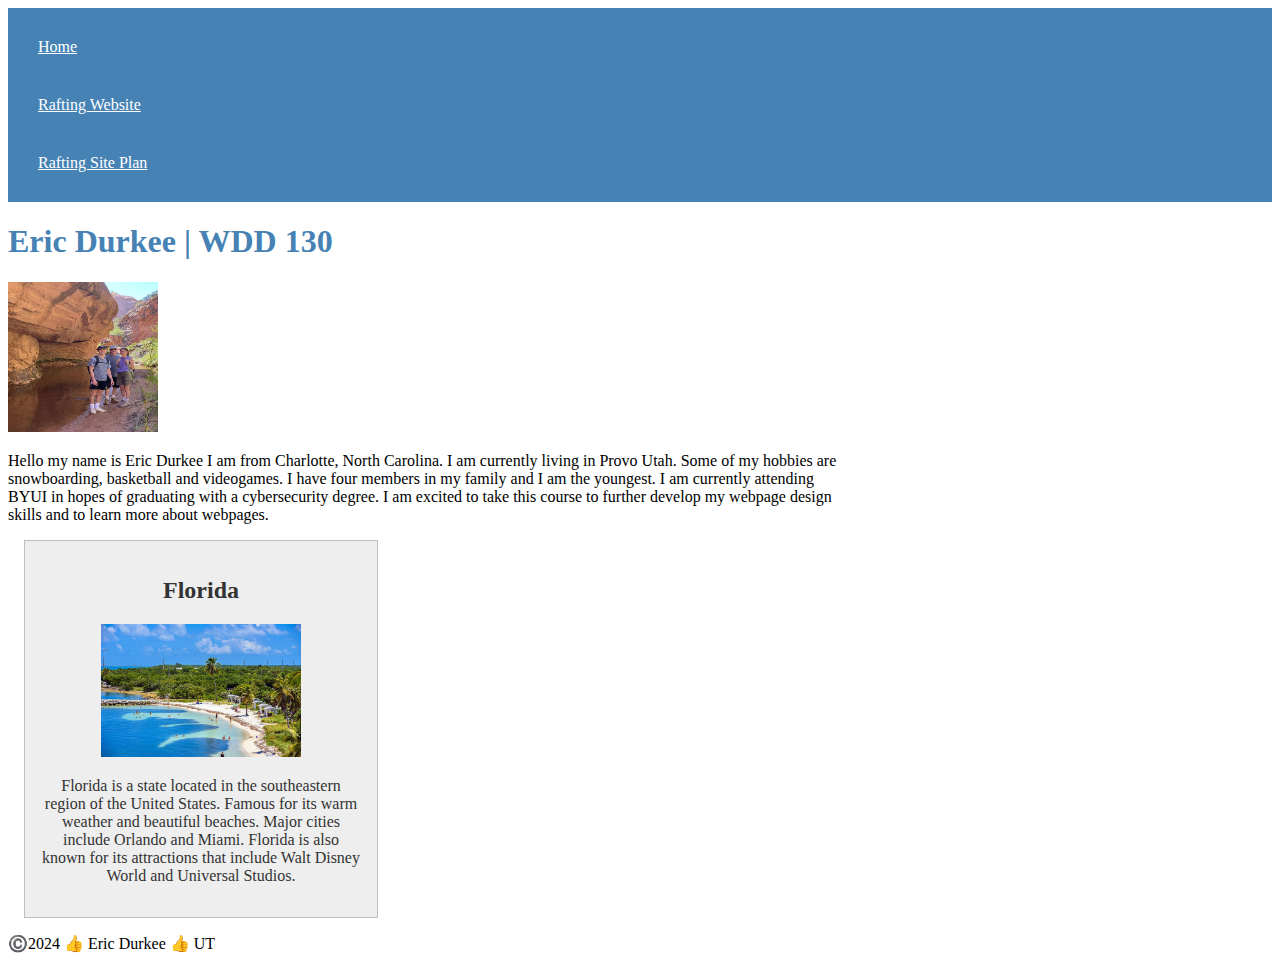
<file: index.html>
<!DOCTYPE html>
<html lang="en-US">
    <head>
       <meta charset="utf-8">
       <meta name="viewport" content="width=device-width,initial-scale=1.0">
       <title>Eric Durkee | WDD 130</title>
       <meta name="description" content="Eric Durkee, WDD 130, Rafting Website.">
       <meta name="author" content="Eric Durkee">
       <link rel="stylesheet" href="styles/styles.css">     
    </head>
    <body>
        <header>
            <nav>
                <a href="#">Home</a>
                <a href="wwr/">Rafting Website</a>
                <a href="wwr/about.html">Rafting Site Plan</a>
            </nav>
        </header>
        <main>
            <h1>Eric Durkee | WDD 130</h1>
            <img src="images/profile.jpg" alt="Hello, my name is Eric Durkee" width="200">
            <p>Hello my name is Eric Durkee I am from Charlotte, North Carolina. I am currently living in Provo Utah. Some of my hobbies are snowboarding, basketball and videogames. I have four members in my family and I am the youngest. I am currently attending BYUI in hopes of graduating with a cybersecurity degree. I am excited to take this course to further develop my webpage design skills and to learn more about webpages.</p>
        </main>
        <aside>
            <h2>Florida</h2>
            <img src="images/florida.jpg" alt="Florida">
            <p>Florida is a state located in the southeastern region of the United States. Famous for its warm weather and beautiful beaches. Major cities include Orlando and Miami. Florida is also known for its attractions that include Walt Disney World and Universal Studios.</p>
        </aside>
        <footer>
            <p>©️2024 👍 Eric Durkee 👍 UT</p>
        </footer>
    </body>
</html>
</file>
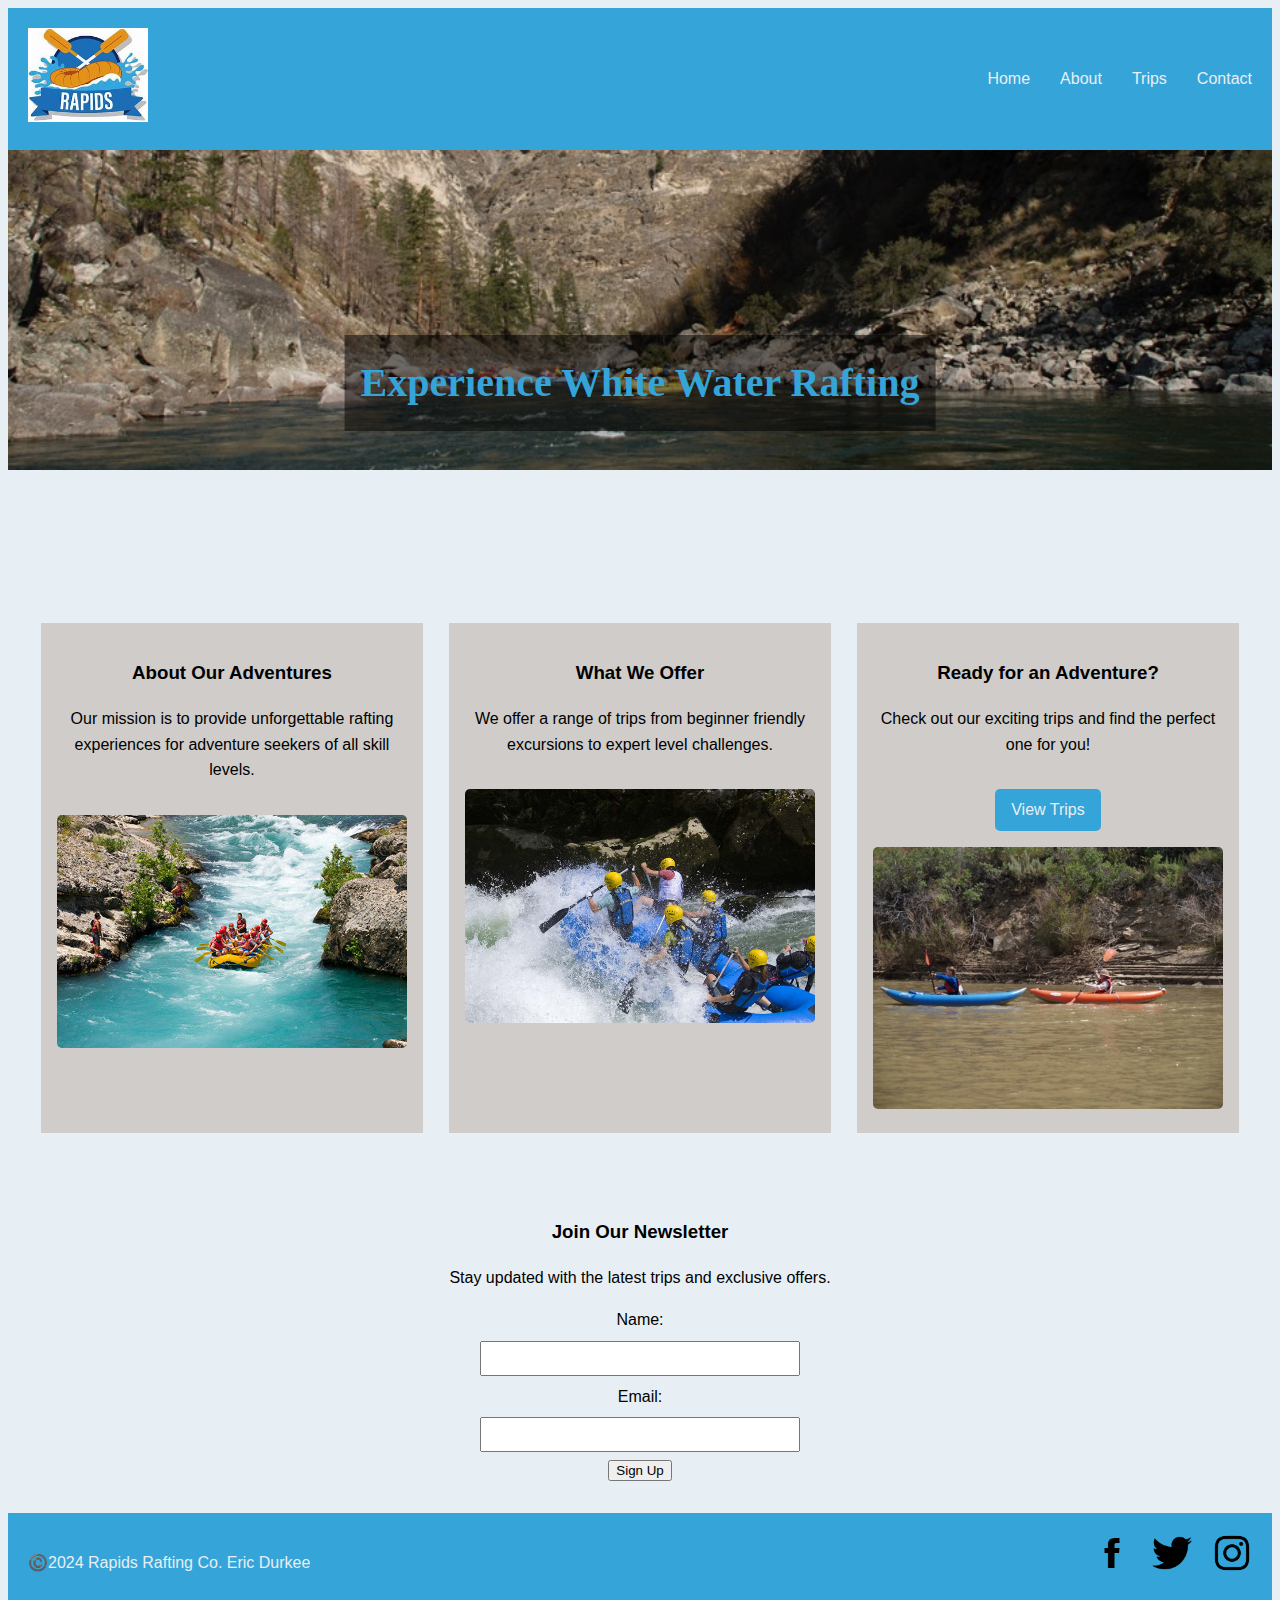
<file: wwr/index.html>
<!DOCTYPE html>
<html lang="en-US">
    <head>
       <meta charset="utf-8">
       <meta name="viewport" content="width=device-width,initial-scale=1.0">
       <meta name="description" content="This page will provide the user a home page to learn more about my company.">
       <meta name="author" content= "Eric Durkee">
       <title>Home Page Rapids Rafting Co.</title>
       <link rel="stylesheet" href="styles/rafting.css">
    </head>
    <body>
        <header>
            <div class="logo">
                <img src="images/logo.jpeg" alt="logo">
            </div>  
            <nav>
                <ul>
                    <li><a href="index.html">Home</a></li>
                    <li><a href="about.html">About</a></li>
                    <li><a href="trips.html">Trips</a></li>
                    <li><a href="contact.html">Contact</a></li>
                </ul>
            </nav>
        </header>

        <section class="hero">
            <img src="images/homepagehero.jpg" alt="White water rafting" class="hero-image">
            <h2>Experience White Water Rafting</h2>
        </section>

        <main class="content-grid">
            <div class="about">
                <h3>About Our Adventures</h3>
                <p>Our mission is to provide unforgettable rafting experiences for adventure seekers of all skill levels.</p>
                <img src="images/rafting1.jpg" alt="Rafting adventure">
            </div>
            
            <div class="offerings">
                <h3>What We Offer</h3>
                <p>We offer a range of trips from beginner friendly excursions to expert level challenges.</p>
                <img src="images/rafting2.jpg" alt="Rafting on rivers">
            </div>

            <div class="cta">
                <h3>Ready for an Adventure?</h3>
                <p>Check out our exciting trips and find the perfect one for you!</p>
                <a href="trips.html" class="cta-button">View Trips</a>
                <img src="images/rafting3.jpg" alt="Rafting Adventure">
            </div>
        </main>
    
        <section class="newsletter">
            <h3>Join Our Newsletter</h3>
            <p>Stay updated with the latest trips and exclusive offers.</p>
            <form action="#" method="post">
                <label for="name">Name:</label>
                <input type="text" id="name" name="name" required>
                <label for="email">Email:</label>
                <input type="email" id="email" name="email" required>
                <button type="submit">Sign Up</button>
            </form>
        </section>

        <footer>
            <p>©️2024 Rapids Rafting Co. Eric Durkee</p>
            <nav class="sociallinks">
                <a href="https://facebook.com">
                    <img src="images/facebooklogo.png" alt="facebook">
                </a>
                <a href="https://twitter.com">
                    <img src="images/twitterlogo.png" alt="twitter">
                </a>
                <a href="https://instagram.com">
                    <img src="images/instagramlogo.png" alt="instagram">
                </a>
            </nav>

        </footer>

    </body>

</html>
</file>
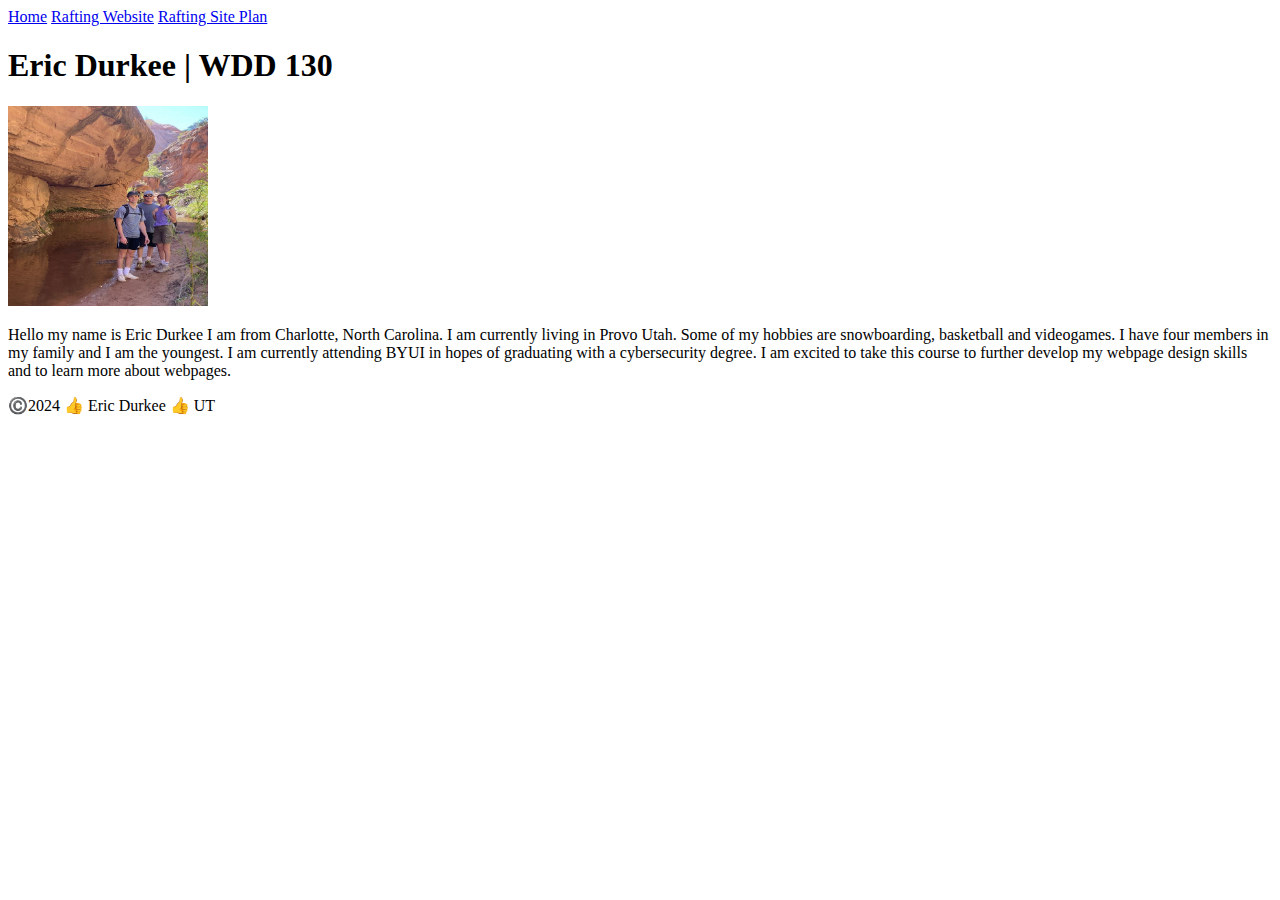
<file: indexx.html>
<!DOCTYPE html>
<html lang="en-US">
    <head>
       <meta charset="utf-8">
       <meta name="viewport" content="width=device-width,initial-scale=1.0">
       <title>Eric Durkee | WDD 130</title>     
    </head>
    <body>
        <header>
            <nav>
                <a href="#">Home</a>
                <a href="wwr/">Rafting Website</a>
                <a href="wwr/site-plan-rafting.html">Rafting Site Plan</a>
            </nav>
        </header>
        <main>
            <h1>Eric Durkee | WDD 130</h1>
            <img src="images/profile.jpg" alt="Hello, my name is Eric Durkee" width="200">
            <p>Hello my name is Eric Durkee I am from Charlotte, North Carolina. I am currently living in Provo Utah. Some of my hobbies are snowboarding, basketball and videogames. I have four members in my family and I am the youngest. I am currently attending BYUI in hopes of graduating with a cybersecurity degree. I am excited to take this course to further develop my webpage design skills and to learn more about webpages.</p>
        </main>
        <footer>
            <p>©️2024 👍 Eric Durkee 👍 UT</p>
        </footer>
    </body>
</html>
</file>
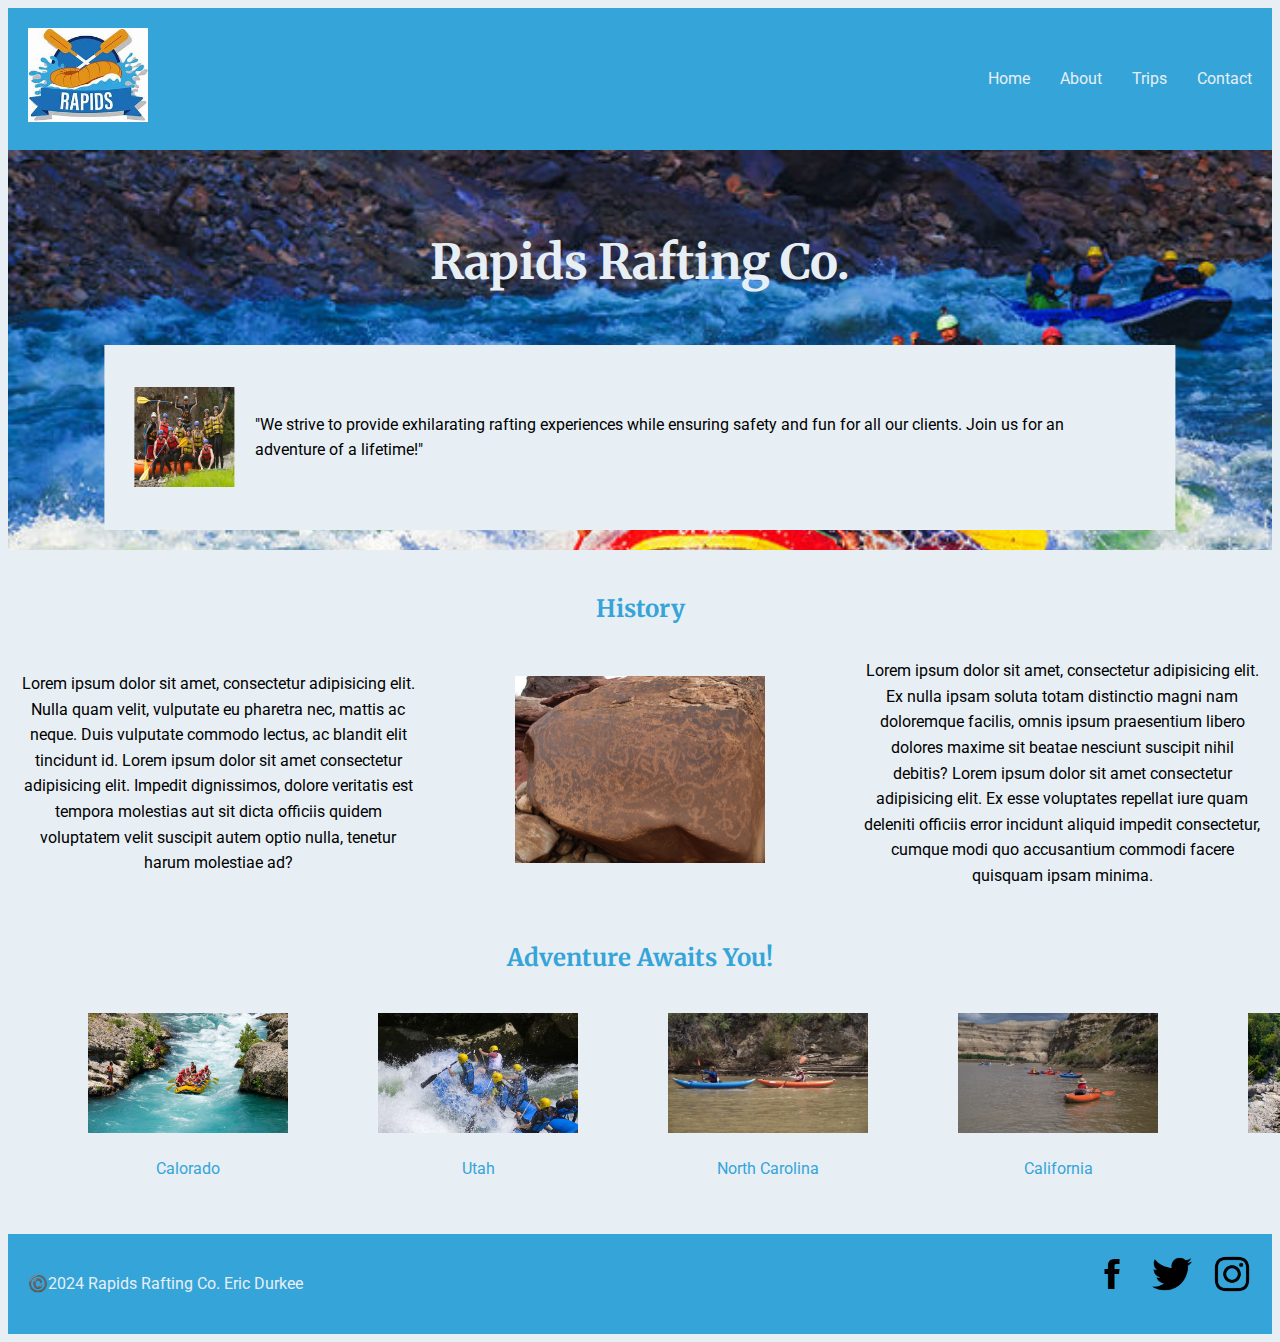
<file: wwr/about.html>
<!DOCTYPE html>
<html lang="en-US">
    <head>
       <meta charset="utf-8">
       <meta name="viewport" content="width=device-width,initial-scale=1.0">
       <meta name="description" content="This page will provide the user an about us page to learn more about my company.">
       <meta name="author" content= "Eric Durkee">
       <title>Rapids Rafting Co. About Us Page</title>
       <link rel="preconnect" href="https://fonts.googleapis.com">
       <link rel="preconnect" href="https://fonts.gstatic.com" crossorigin>
       <link href="https://fonts.googleapis.com/css2?family=Merriweather:wght@400;700&family=Roboto:wght@400;700&display=swap" rel="stylesheet">
       <link rel="stylesheet" href="styles/rafting.css">
    </head>
    <body>

        <header>
            <div class="logo">
                <img src="images/logo.jpeg" alt="logo">
            </div>  
            <nav>
                <ul>
                    <li><a href="index.html">Home</a></li>
                    <li><a href="about.html">About</a></li>
                    <li><a href="trips.html">Trips</a></li>
                    <li><a href="contact.html">Contact</a></li>
                </ul>
            </nav>
        </header>

        <main>
            <div class="hero">
                <img src="images/heroimage.jpg" alt="Colorado River">
                <h1>Rapids Rafting Co.</h1>
                <article>
                    <img src="images/happypeople.jpg" alt="Happy Clients">
                    <p>"We strive to provide exhilarating rafting experiences while ensuring safety and fun for all our clients. Join us for an adventure of a lifetime!"</p>
                </article>
            </div>

            <section class="history">
                <h2>History</h2>
                <div class="history-content">
                    <p class="history-left">Lorem ipsum dolor sit amet, consectetur adipisicing elit. Nulla quam velit, vulputate eu pharetra nec, mattis ac neque. Duis vulputate commodo lectus, ac blandit elit tincidunt id. Lorem ipsum dolor sit amet consectetur adipisicing elit. Impedit dignissimos, dolore veritatis est tempora molestias aut sit dicta officiis quidem voluptatem velit suscipit autem optio nulla, tenetur harum molestiae ad?</p>
                    <div class="history-image">
                        <img src="images/history.jpg" alt="History">
                    </div>
                    <p class="history-right">Lorem ipsum dolor sit amet, consectetur adipisicing elit. Ex nulla ipsam soluta totam distinctio magni nam doloremque facilis, omnis ipsum praesentium libero dolores maxime sit beatae nesciunt suscipit nihil debitis? Lorem ipsum dolor sit amet consectetur adipisicing elit. Ex esse voluptates repellat iure quam deleniti officiis error incidunt aliquid impedit consectetur, cumque modi quo accusantium commodi facere quisquam ipsam minima.</p>
                </div>
            </section>
             
                <section class="adventure">
                    <h2>Adventure Awaits You!</h2>
                    <figure class="adventure-grid">
                    <figure><img src="images/rafting1.jpg" alt="Colorado">
                        <p>Calorado</p>
                    </figure>
                    <figure><img src="images/rafting2.jpg" alt="Utah">
                        <p>Utah</p>
                    </figure>
                    <figure><img src="images/rafting3.jpg" alt="North Carolina">
                        <p>North Carolina</p>
                    </figure>
                    <figure><img src="images/rafting4.jpg" alt="California">
                        <p>California</p>
                    </figure>
                    <figure><img src="images/rafting5.jpg" alt="Idaho">
                        <p>Idaho</p>
                    </figure>
                </figure>
                </section>
        </main>
        <footer>
            <p>©️2024 Rapids Rafting Co. Eric Durkee</p>
            <nav class="sociallinks">
                <a href="https://facebook.com">
                    <img src="images/facebooklogo.png" alt="facebook">
                </a>
                <a href="https://twitter.com">
                    <img src="images/twitterlogo.png" alt="twitter">
                </a>
                <a href="https://instagram.com">
                    <img src="images/instagramlogo.png" alt="instagram">
                </a>
            </nav>

        </footer>

    </body>

</html>
</file>
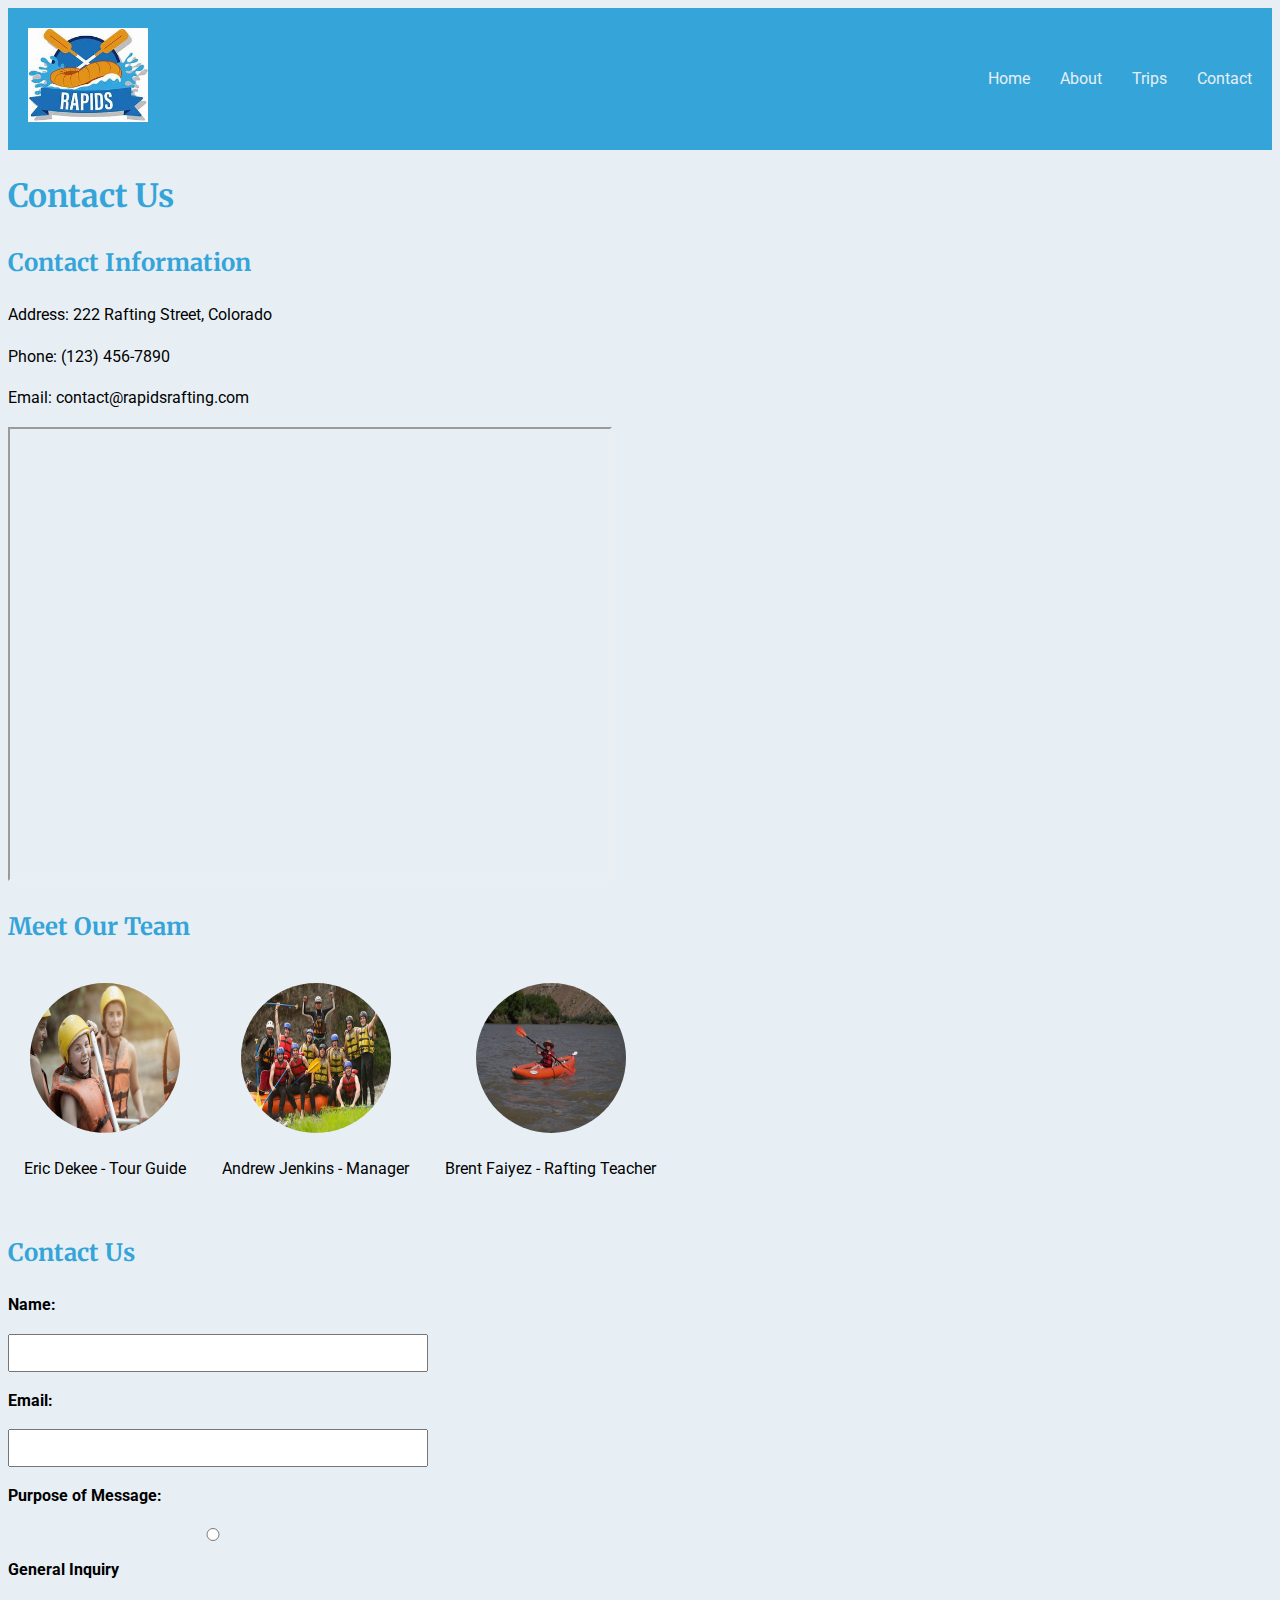
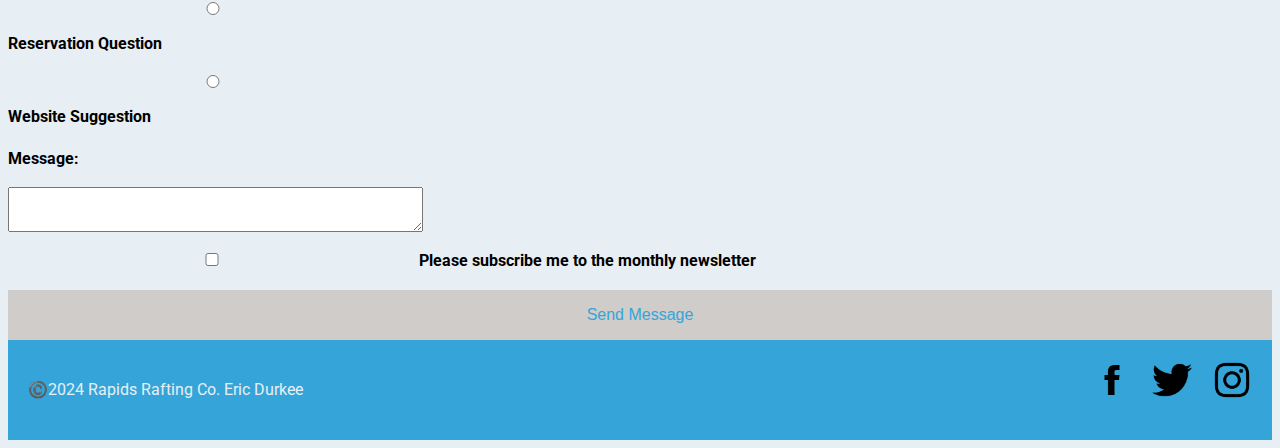
<file: wwr/contact.html>
<!DOCTYPE html>
<html lang="en-US">
    <head>
       <meta charset="utf-8">
       <meta name="viewport" content="width=device-width,initial-scale=1.0">
       <meta name="description" content="This page will provide the user a contact us page to learn more about my company.">
       <meta name="author" content= "Eric Durkee">
       <title>Contact Us Rapids Rafting Co.</title>
       <link rel="preconnect" href="https://fonts.googleapis.com">
       <link rel="preconnect" href="https://fonts.gstatic.com" crossorigin>
       <link href="https://fonts.googleapis.com/css2?family=Merriweather:wght@400;700&family=Roboto:wght@400;700&display=swap" rel="stylesheet">
       <link rel="stylesheet" href="styles/rafting.css">
    </head>
    <body>
        <header>
            <div class="logo">
                <img src="images/logo.jpeg" alt="logo">
            </div>  
            <nav>
                <ul>
                    <li><a href="index.html">Home</a></li>
                    <li><a href="about.html">About</a></li>
                    <li><a href="trips.html">Trips</a></li>
                    <li><a href="contact.html">Contact</a></li>
                </ul>
            </nav>
        </header>
        <main>
            <h1>Contact Us</h1>
            <section id="company-info">
                <h2>Contact Information</h2>
                <p>Address: 222 Rafting Street, Colorado</p>
                <p>Phone: (123) 456-7890</p>
                <p>Email: contact@rapidsrafting.com</p>
                <iframe src="https://www.google.com/maps/embed?pb=!1m18!1m12!1m3!1d10152.4553735589!2d-114.133499615023!3d34.26286609045105!2m3!1f0!2f0!3f0!3m2!1i1024!2i768!4f13.1!3m3!1m2!1s0x8737e89b70298547%3A0x165dff811dd0901e!2sColorado%20River!5e0!3m2!1sen!2sus!4v1729386701567!5m2!1sen!2sus" width="600" height="450" allowfullscreen="" loading="lazy" referrerpolicy="no-referrer-when-downgrade"></iframe>
            </section>
    
            <section id="employees">
                <h2>Meet Our Team</h2>
                <div class="employee">
                    <img src="images/employee1.jpg" alt="Happy employee 1">
                    <p>Eric Dekee - Tour Guide</p>
                </div>
                <div class="employee">
                    <img src="images/employee2.jpg" alt="Happy employee 2">
                    <p>Andrew Jenkins - Manager</p>
                </div>
                <div class="employee">
                    <img src="images/employee3.jpg" alt="Happy employee 3">
                    <p>Brent Faiyez - Rafting Teacher</p>
                </div>
            </section>
    
            <section id="contact-form">
                <h2>Contact Us</h2>
                <form action="#" method="POST">
                    <label for="name">Name:</label>
                    <input type="text" id="name" name="name" required>
                    
                    <label for="email">Email:</label>
                    <input type="email" id="email" name="email" required>
                    
                    <label>Purpose of Message:</label>
                    <input type="radio" id="general-inquiry" name="purpose" value="General Inquiry" required>
                    <label for="general-inquiry">General Inquiry</label>
                    
                    <input type="radio" id="reservation-question" name="purpose" value="Reservation Question">
                    <label for="reservation-question">Reservation Question</label>
                    
                    <input type="radio" id="website-suggestion" name="purpose" value="Website Suggestion">
                    <label for="website-suggestion">Website Suggestion</label>
                    
                    <label for="message">Message:</label>
                    <textarea id="message" name="message" required></textarea>
                    
                    <label for="subscribe">
                        <input type="checkbox" id="subscribe" name="subscribe"> Please subscribe me to the monthly newsletter
                    </label>
                    
                    <button type="submit">Send Message</button>
                </form>
            </section>
        </main>

        <footer>
            <p>©️2024 Rapids Rafting Co. Eric Durkee</p>
            <nav class="sociallinks">
                <a href="https://facebook.com">
                    <img src="images/facebooklogo.png" alt="facebook">
                </a>
                <a href="https://twitter.com">
                    <img src="images/twitterlogo.png" alt="twitter">
                </a>
                <a href="https://instagram.com">
                    <img src="images/instagramlogo.png" alt="instagram">
                </a>
            </nav>

        </footer>

    </body>

</html>
</file>
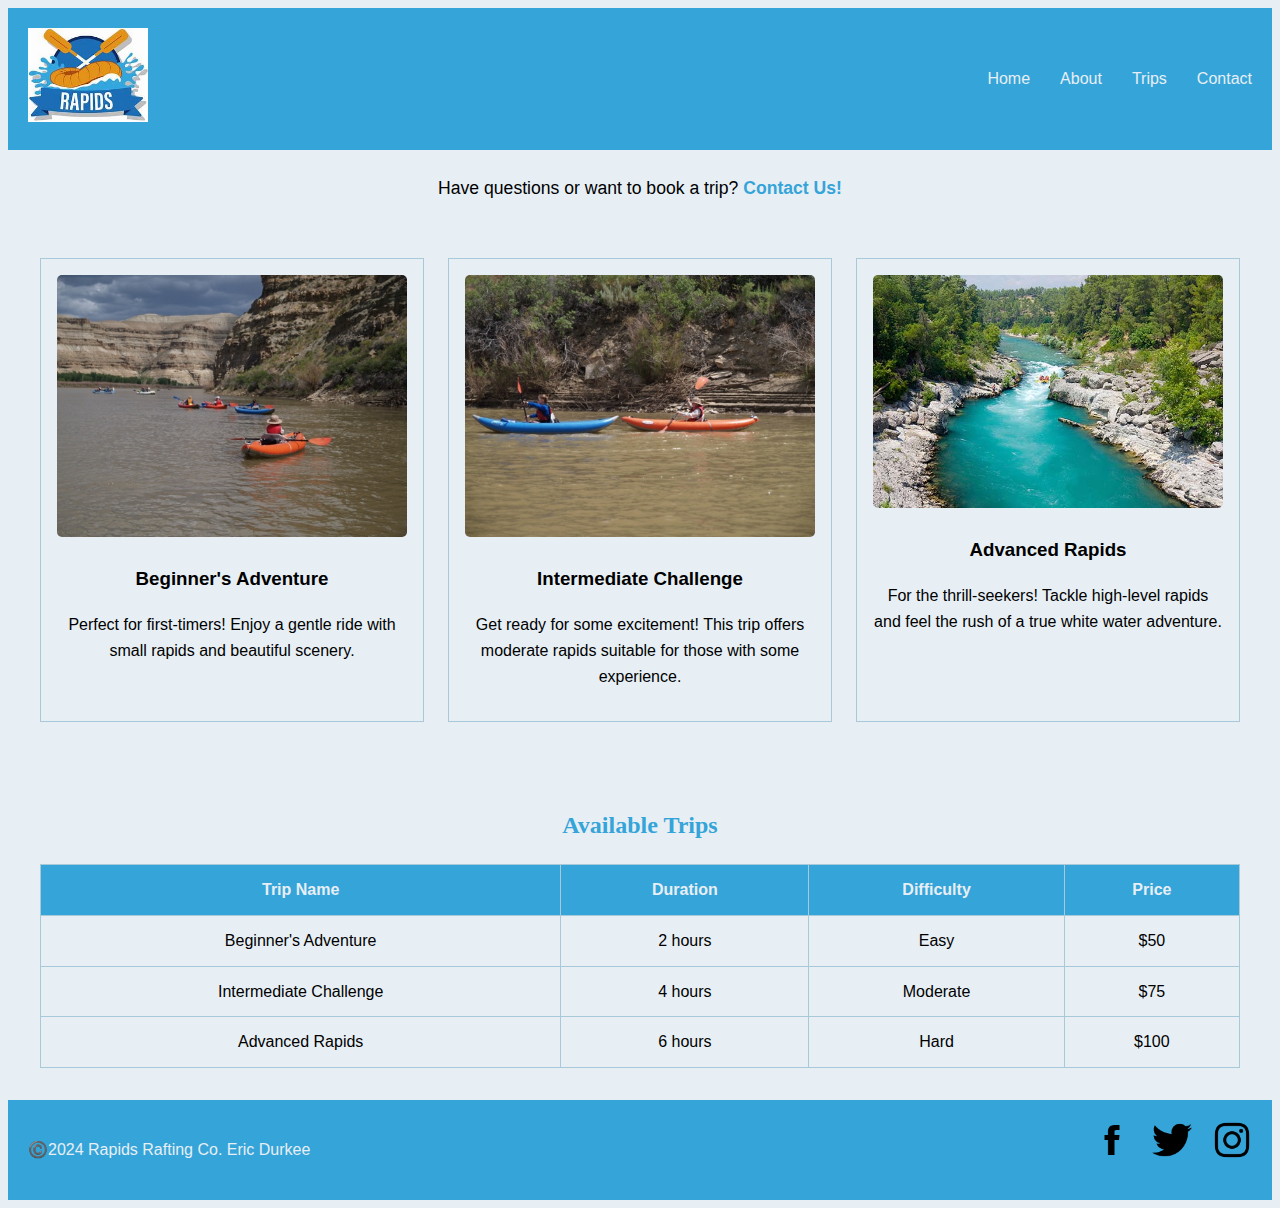
<file: wwr/trips.html>
<!DOCTYPE html>
<html lang="en-US">
    <head>
       <meta charset="utf-8">
       <meta name="viewport" content="width=device-width,initial-scale=1.0">
       <meta name="description" content="This page will provide the user a trips page to learn more about my company.">
       <meta name="author" content= "Eric Durkee">
       <title>Trips Page Rapids Rafting Co.</title>
       <link rel="stylesheet" href="styles/rafting.css">
    </head>
    <body>
        <header>
            <div class="logo">
                <img src="images/logo.jpeg" alt="logo">
            </div>  
            <nav>
                <ul>
                    <li><a href="index.html">Home</a></li>
                    <li><a href="about.html">About</a></li>
                    <li><a href="trips.html">Trips</a></li>
                    <li><a href="contact.html">Contact</a></li>
                </ul>
            </nav>
        </header>

        <main>
            <section class="cta-contact">
                <p>Have questions or want to book a trip? <a href="contact.html">Contact Us!</a></p>
            </section>
            <section class="trip-descriptions">
                <div class="trip">
                    <img src="images/rafting4.jpg" alt="Rafting in a scenic river">
                    <h3>Beginner's Adventure</h3>
                    <p>Perfect for first-timers! Enjoy a gentle ride with small rapids and beautiful scenery.</p>
                </div>
                <div class="trip">
                    <img src="images/rafting3.jpg" alt="Thrilling white water adventure">
                    <h3>Intermediate Challenge</h3>
                    <p>Get ready for some excitement! This trip offers moderate rapids suitable for those with some experience.</p>
                </div>
                <div class="trip">
                    <img src="images/rafting5.jpg" alt="Advanced white water rafting experience">
                    <h3>Advanced Rapids</h3>
                    <p>For the thrill-seekers! Tackle high-level rapids and feel the rush of a true white water adventure.</p>
                </div>
            </section>
    
            <section class="trip-table">
                <h2>Available Trips</h2>
                <table>
                    <thead>
                        <tr>
                            <th>Trip Name</th>
                            <th>Duration</th>
                            <th>Difficulty</th>
                            <th>Price</th>
                        </tr>
                    </thead>
                    <tbody>
                        <tr>
                            <td>Beginner's Adventure</td>
                            <td>2 hours</td>
                            <td>Easy</td>
                            <td>$50</td>
                        </tr>
                        <tr>
                            <td>Intermediate Challenge</td>
                            <td>4 hours</td>
                            <td>Moderate</td>
                            <td>$75</td>
                        </tr>
                        <tr>
                            <td>Advanced Rapids</td>
                            <td>6 hours</td>
                            <td>Hard</td>
                            <td>$100</td>
                        </tr>
                    </tbody>
                </table>
            </section>
        </main>

        <footer>
            <p>©️2024 Rapids Rafting Co. Eric Durkee</p>
            <nav class="sociallinks">
                <a href="https://facebook.com">
                    <img src="images/facebooklogo.png" alt="facebook">
                </a>
                <a href="https://twitter.com">
                    <img src="images/twitterlogo.png" alt="twitter">
                </a>
                <a href="https://instagram.com">
                    <img src="images/instagramlogo.png" alt="instagram">
                </a>
            </nav>

        </footer>

    </body>

</html>
</file>
<file: styles/styles.css>
nav {
    background-color: steelblue;
    padding: 10px;
}

nav a {
    color: white;
    display: block;
    padding: 20px;
}

nav ul {
    display: flex;
    justify-content: space-around;
    list-style: none;
    padding: 0;
}

nav li {
    display: inline;
}

.hero {
    text-align: center;
    padding: 20px;
}

.hero img {
    width: 100%; 
    height: auto;
    max-height: 400px; 
    object-fit: cover;
}

.hero h1 {
    font-size: 3rem;
    margin-top: 10px;
}


h1 {
    color: steelblue;
}

.history {
    display: flex;
    align-items: center;
    justify-content: space-around;
    padding: 20px;
}

.history img {
    width: 20px;
    height: auto;
    margin: 0 20px;
}

.history p {
    width: 40%;
}

.adventure {
    text-align: center;
    padding: 20px;
}

.adventure img {
    margin: 10px;
    width: 150px;
    height: auto;
    display: inline-block;
}

.adventure caption {
    display: block;
    margin-top: 5px;
    font-size: 0.9rem;
}

main {
    max-width: 840px;
}

main img {
    width: 150px;
    height: auto;
}

aside {
    width: 20rem;
    margin: 1rem;
    border: 1px solid rgba(0, 0, 0, 0.2);
    padding: 1rem;
    background-color: #eee;
    color: #333;
    text-align: center;
}

aside img {
    width: 200px;
    height: auto;
}

footer {
    width: auto;
}
</file>
<file: wwr/styles/rafting.css>
:root {
    --primary-color: #35A4D8;
    --secondary-color: #CFCCC9;
    --accent1-color: #E7EFF5;
    --accent2-color: #A8C9DA;
}

body {
    font-family: 'Roboto', sans-serif;
    line-height: 1.6;
    background-color: var(--accent1-color);
}

h1, h2 {
    font-family: 'Merriweather', serif;
    color: var(--primary-color);
    
}

a {
    text-decoration: none;
    color: var(--accent-color);
}

header {
    display: flex;
    justify-content: space-between;
    align-items: center;
    padding: 20px;
    background-color: var(--primary-color);
}

.logo img {
    width: 120px;
    align-self: center;
}

nav ul {
    display: flex;
    list-style: none;
    gap: 30px;
}

nav ul li a {
    text-decoration: none;
    color: var(--accent1-color);
    text-align: right;
}

.hero {
    position: relative;
    height: 400px;
    overflow: hidden;
    margin-bottom: 40px;
}

.hero img {
    display: block;
    width: 100%;
    height: auto;
}

.hero article p {
    padding: 21px;
    text-align: left;
}

.hero h1 {
    position: absolute;
    top: 20%;
    left: 50%;
    transform: translate(-50%, -50%);
    font-size: 3rem;
    color: var(--accent1-color);
    padding: 20px;
}

.hero article {
    position: absolute;
    bottom: 20px;
    left: 50%;
    transform: translateX(-50%);
    background-color: var(--accent1-color);
    padding: 30px;
    width: 80%;
    display: flex;
    align-items: center;
}

.hero article img {
    float: right;
    width: 100px;
    height: 100px;
}

.history {
    text-align: center; 
    margin-bottom: 40px;
}

.history h2 {
    margin-bottom: 20px; 
}

.history-content {
    display: flex; 
    align-items: center; 
    justify-content: space-between;
    flex-wrap: wrap;
}

.history-left,
.history-right {
    flex: 1; 
    max-width: 400px;
    text-align: center;
    margin: 0; 
    padding: 10px;
}

.history-image {
    text-align: center; 
}

.history-image img {
    width: 250px; 
    height: auto;
}

.adventure {
    text-align: center;
    margin-bottom: 20px;
}

.adventure-grid {
    display: grid;
    grid-template-columns: repeat(5, 1fr);
    gap: 10px;
    justify-items: center;
    color: var(--primary-color);
}

.adventure img {
    width: 200px;
    height: 120px;
    object-fit: cover;
}

footer {
    background-color: var(--primary-color);
    text-align: center;
    padding: 20px;
    display: flex;
    justify-content: space-between;
    align-items: center;
    color: var(--accent1-color);
}

footer nav.sociallinks {
    display: flex;
    gap: 20px;
}

footer img {
    float: right;
    width: 40px;
    height: auto;
    padding-bottom: 20px;
}

/* Contact page css */

#employees .employee {
    display: inline-block;
    text-align: center;
    margin: 1em;
}

#employees img {
    width: 150px;
    height: 150px;
    border-radius: 50%;
}

#contact-form form {
    display: flex;
    flex-direction: column;
    gap: 1em;
}

#contact-form label {
    font-weight: bold;
}

#contact-form input, #contact-form textarea {
    padding: 0.5em;
    font-size: 1em;
    width: 100%;
    max-width: 400px;
}

#contact-form button {
    background-color: var(--secondary-color);
    color: var(--primary-color);
    padding: 1em;
    font-size: 1em;
    border: none;
    cursor: pointer;
}

#contact-form button:hover {
    background-color: var(--accent1-color);
}

/* Home page css */

header h1 {
    font-size: 2rem;
}

.hero {
    position: relative;
    text-align: center;
}

.hero-image {
    width: 100%;
    height: 50vh;
    object-fit: cover;
}

.hero h2 {
    position: absolute;
    top: 50%;
    left: 50%;
    transform: translate(-50%, -50%);
    font-size: 2.5rem;
    background:rgba(0, 0, 0, 0.5);
    padding: 1rem;
}

.content-grid {
    display: grid;
    grid-template-columns: repeat(auto-fit, minmax(300px, 1fr));
    gap: 1.5rem;
    padding: 2rem;
}

.about, .offerings, .cta {
    padding: 1rem;
    background-color: var(--secondary-color);
    border: 1px solid var(--accent1-color);
    text-align: center;
}
.content-grid img {
    max-width: 100%;
    height: auto;     
    margin-top: 1rem; 
    border-radius: 5px; 
}

.cta-button {
    display: inline-block;
    margin-top: 1rem;
    padding: 0.5rem 1rem;
    background-color: var(--primary-color);
    color: var(--accent1-color);
    text-decoration: none;
    border-radius: 5px;
}

.newsletter {
    background-color: var(--accent1-color);
    padding: 2rem;
    text-align: center;
}

.newsletter form {
    display: flex;
    flex-direction: column;
    align-items: center;
    gap: 0.5rem;
}

.newsletter input[type="text"], .newsletter input[type="email"] {
    padding: 0.5rem;
    width: 100%;
    max-width: 300px;
}

/* Trips page css */

.cta-contact {
    text-align: center;
    margin: 1.5rem 0;
    font-size: 1.1rem;
}

.cta-contact a {
    color: var(--primary-color);
    font-weight: bold;
}

.trip-descriptions {
    display: grid;
    grid-template-columns: repeat(auto-fit, minmax(300px, 1fr));
    gap: 1.5rem;
    padding: 2rem;
}

.trip {
    text-align: center;
    background-color: var(--accent1-color);
    padding: 1rem;
    border: 1px solid var(--accent2-color);
}

.trip img {
    max-width: 100%;
    height: auto;
    border-radius: 5px;
}

.trip-table {
    padding: 2rem;
    text-align: center;
}

.trip-table table {
    width: 100%;
    border-collapse: collapse;
    margin-top: 1rem;
}

.trip-table th, .trip-table td {
    border: 1px solid var(--accent2-color);
    padding: 0.75rem;
}

.trip-table th {
    background-color: var(--primary-color);
    color: var(--accent1-color);
}
</file>
